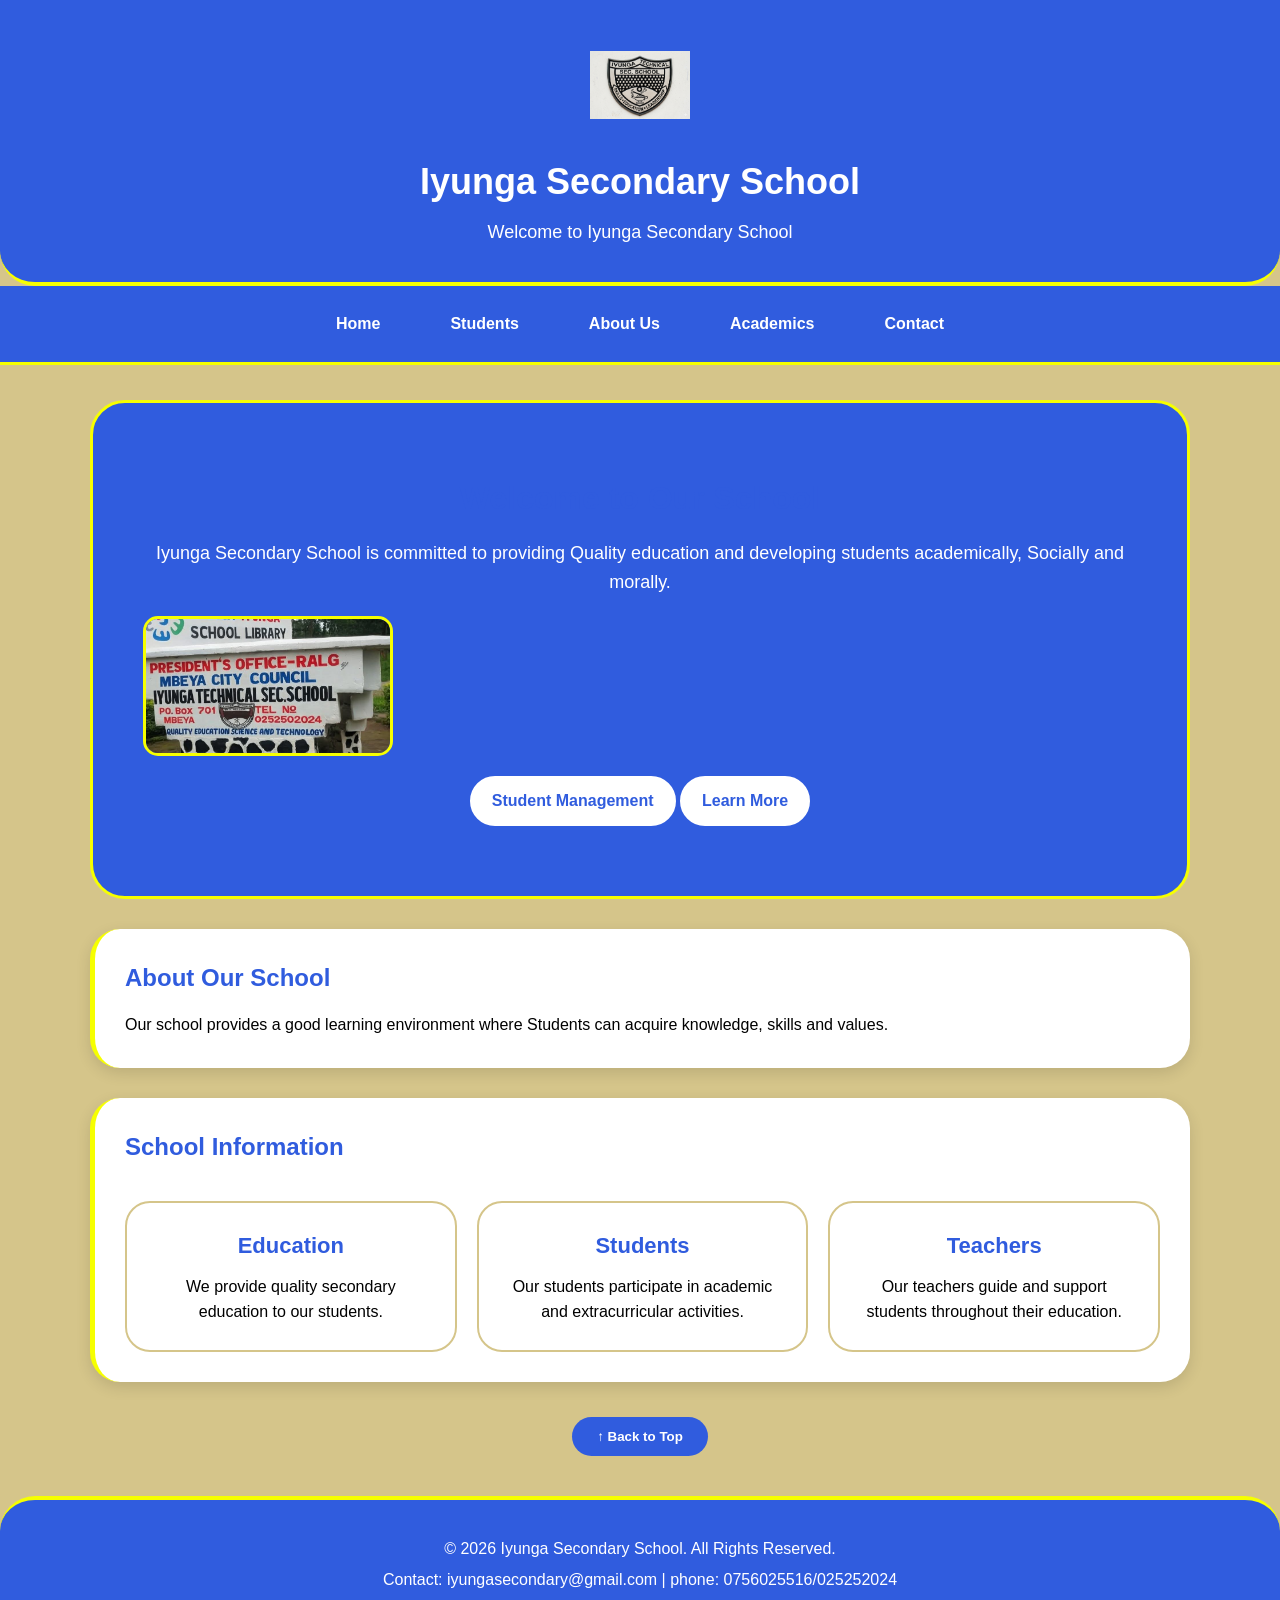
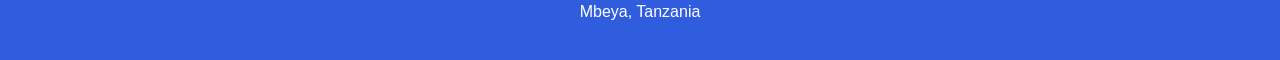
<file: index.html>
<!DOCTYPE html>
<html lang="en">

<head>
    <meta charset="UTF-8">
    <meta name="viewport" content="width=device-width, initial-scale=1.0">
    <title>Iyunga Secondary School</title>

    <link rel="stylesheet" href="css/style.css">
</head>

<body>

    <header>
        <img src="images/logo.png" alt="Iyunga Secondary School Logo" class="school-logo">

        <h1>Iyunga Secondary School</h1>
        <p>Welcome to Iyunga Secondary School</p>
    </header>
    <nav>
        <a href="index.html" class="nav-link">Home</a>
        <a href="students.html" class="nav-link">Students</a>
        <a href="about.html" class="nav-link">About Us</a>
        <a href="academics.html" class="nav-link">Academics</a>
        <a href="contact.html" class="nav-link">Contact</a>
    </nav>
    <main>

        <section class="hero">
            <h2>Welcome to Our School</h2>
            <p>
                Iyunga Secondary School is committed to providing
                Quality education and developing students academically,
                Socially and morally.
            </p>

            <div class="school-slideshow">
                <img id="schoolImage" src="images/school1.jpg" alt="Iyunga Secondary School">
            </div>
            <a href="students.html" class="action-btn">Student Management</a>

            <a href="about.html" class="action-btn">
                Learn More
            </a>

        </section>
        
        <section>
            <h2>About Our School</h2>
            <p>
                Our school provides a good learning environment where
                Students can acquire knowledge, skills and values.
            </p>
        </section>

        <section>
            <h2>School Information</h2>
       <div class="school-info">
        <div class="school-card">    
            <h3>Education</h3>
            <p>We provide quality secondary education to our students.</p>
        </div>

        <div class="school-card">
            <h3>Students</h3>
            <p>Our students participate in academic and extracurricular activities.</p>
        </div>

        <div class="school-card">
            <h3>Teachers</h3>
            <p>Our teachers guide and support students throughout their education.</p>
        </div> 
        
       </div>
        </section>

    </main>

    <button id="backToTop">↑ Back to Top</button>

    <footer>
        <p>&copy; 2026 Iyunga Secondary School. All Rights Reserved.</p>
        <P>Contact: iyungasecondary@gmail.com | phone: 0756025516/025252024</P>
        <p>Mbeya, Tanzania</p>
    </footer>

    <script src="js/script.js"></script>

</body>

</html>
<!-- NOTE:changing school name can later be needed -->
</file>
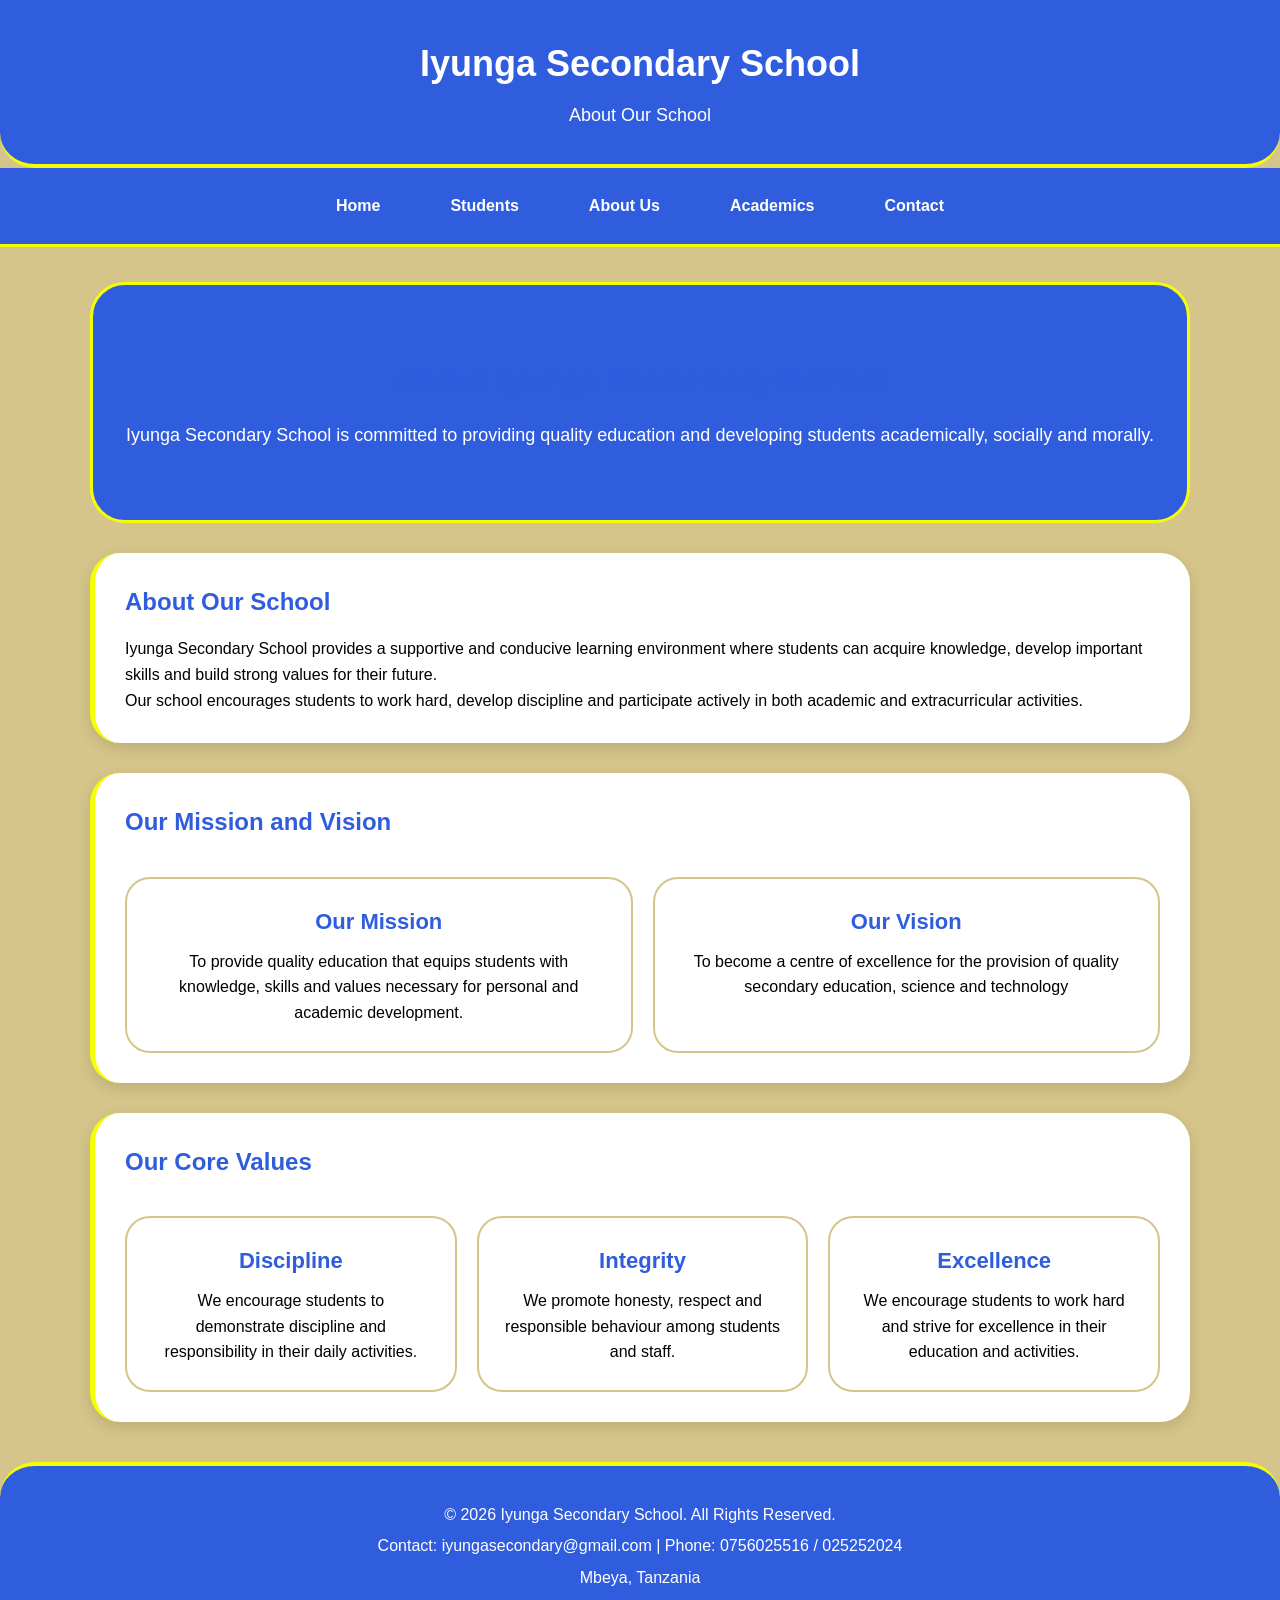
<file: about.html>
<!DOCTYPE html>
<html lang="en">

<head>
    <meta charset="UTF-8">
    <meta name="viewport" content="width=device-width, initial-scale=1.0">

    <title>About Us - Iyunga Secondary School</title>

    <link rel="stylesheet" href="css/style.css">
</head>

<body>

    <!-- Header -->
    <header>
        <h1>Iyunga Secondary School</h1>
        <p>About Our School</p>
    </header>


    <!-- Navigation -->
    <nav>
        <a href="index.html" class="nav-link">Home</a>
        <a href="students.html" class="nav-link">Students</a>
        <a href="about.html" class="nav-link">About Us</a>
        <a href="academics.html" class="nav-link">Academics</a>
        <a href="contact.html" class="nav-link">Contact</a>
    </nav>


    <main>

        <!-- Hero Section -->
        <section class="hero">
            <h2>About Iyunga Secondary School</h2>

            <p>
                Iyunga Secondary School is committed to providing
                quality education and developing students academically,
                socially and morally.
            </p>
        </section>


        <!-- About the School -->
        <section>
            <h2>About Our School</h2>

            <p>
                Iyunga Secondary School provides a supportive and
                conducive learning environment where students can
                acquire knowledge, develop important skills and build
                strong values for their future.
            </p>

            <p>
                Our school encourages students to work hard, develop
                discipline and participate actively in both academic
                and extracurricular activities.
            </p>
        </section>


        <!-- Mission and Vision -->
        <section>
            <h2>Our Mission and Vision</h2>

            <div class="school-info">

                <div class="school-card">
                    <h3>Our Mission</h3>

                    <p>
                        To provide quality education that equips
                        students with knowledge, skills and values
                        necessary for personal and academic development.
                    </p>
                </div>


                <div class="school-card">
                    <h3>Our Vision</h3>

                    <p>
                        To become a centre of excellence for the provision of quality secondary education,
                        science and technology 
                    </p>
                </div>

            </div>
        </section>


        <!-- Core Values -->
        <section>
            <h2>Our Core Values</h2>

            <div class="school-info">

                <div class="school-card">
                    <h3>Discipline</h3>

                    <p>
                        We encourage students to demonstrate discipline
                        and responsibility in their daily activities.
                    </p>
                </div>


                <div class="school-card">
                    <h3>Integrity</h3>

                    <p>
                        We promote honesty, respect and responsible
                        behaviour among students and staff.
                    </p>
                </div>


                <div class="school-card">
                    <h3>Excellence</h3>

                    <p>
                        We encourage students to work hard and strive
                        for excellence in their education and activities.
                    </p>
                </div>

            </div>
        </section>

    </main>


    <!-- Footer -->
    <footer>
        <p>&copy; 2026 Iyunga Secondary School. All Rights Reserved.</p>

        <p>
            Contact: iyungasecondary@gmail.com |
            Phone: 0756025516 / 025252024
        </p>

        <p>Mbeya, Tanzania</p>
    </footer>


    <!-- JavaScript -->
    <script src="js/script.js"></script>

</body>

</html>
</file>
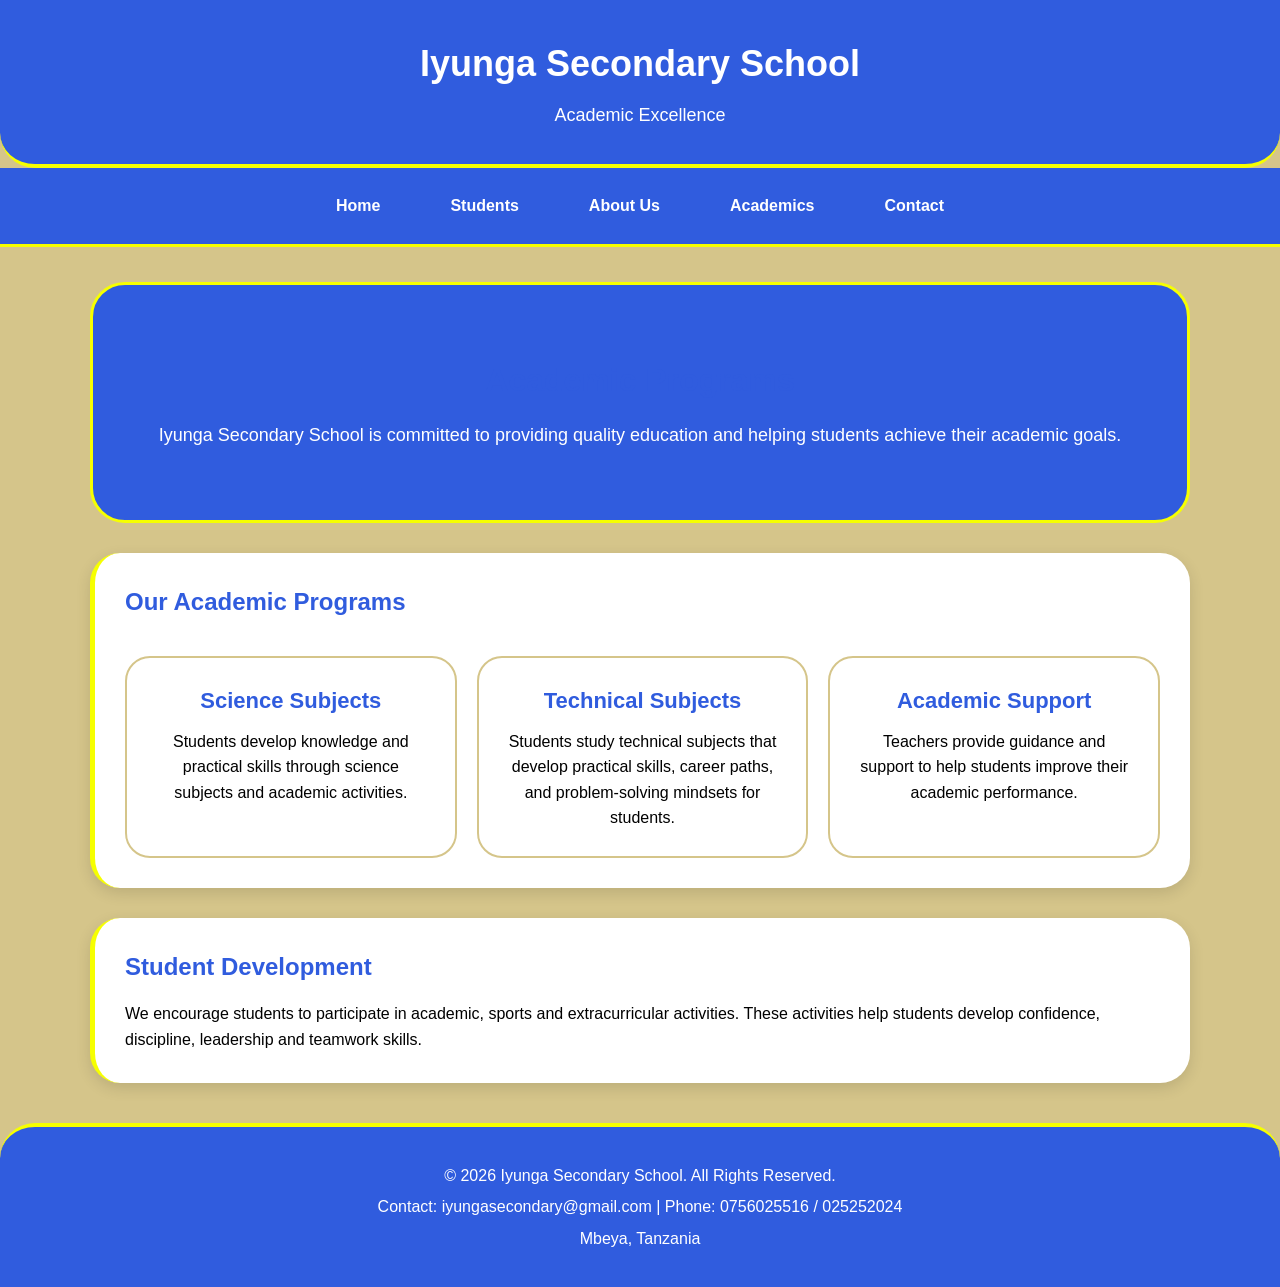
<file: academics.html>
<!DOCTYPE html>
<html lang="en">

<head>
    <meta charset="UTF-8">
    <meta name="viewport" content="width=device-width, initial-scale=1.0">

    <title>Academics - Iyunga Secondary School</title>

    <link rel="stylesheet" href="css/style.css">
</head>

<body>

    <header>
        <h1>Iyunga Secondary School</h1>
        <p>Academic Excellence</p>
    </header>


    <nav>
        <a href="index.html" class="nav-link">Home</a>
        <a href="students.html" class="nav-link">Students</a>
        <a href="about.html" class="nav-link">About Us</a>
        <a href="academics.html" class="nav-link">Academics</a>
        <a href="contact.html" class="nav-link">Contact</a>
    </nav>


    <main>

        <section class="hero">
            <h2>Academic Programs</h2>

            <p>
                Iyunga Secondary School is committed to providing
                quality education and helping students achieve
                their academic goals.
            </p>
        </section>


        <section>
            <h2>Our Academic Programs</h2>

            <div class="school-info">

                <div class="school-card">
                    <h3>Science Subjects</h3>
                    <p>
                        Students develop knowledge and practical skills
                        through science subjects and academic activities.
                    </p>
                </div>

                <div class="school-card">
                    <h3>Technical Subjects</h3>
                    <p>
                        Students study technical subjects that develop
                        practical skills, career paths, and problem-solving mindsets for students.
                    </p>
                </div>

                <div class="school-card">
                    <h3>Academic Support</h3>
                    <p>
                        Teachers provide guidance and support to help
                        students improve their academic performance.
                    </p>
                </div>

            </div>
        </section>


        <section>
            <h2>Student Development</h2>

            <p>
                We encourage students to participate in academic,
                sports and extracurricular activities. These activities
                help students develop confidence, discipline,
                leadership and teamwork skills.
            </p>
        </section>

    </main>


    <footer>
        <p>&copy; 2026 Iyunga Secondary School. All Rights Reserved.</p>
        <p>Contact: iyungasecondary@gmail.com | Phone: 0756025516 / 025252024</p>
        <p>Mbeya, Tanzania</p>
    </footer>


    <script src="js/script.js"></script>

</body>

</html>
</file>
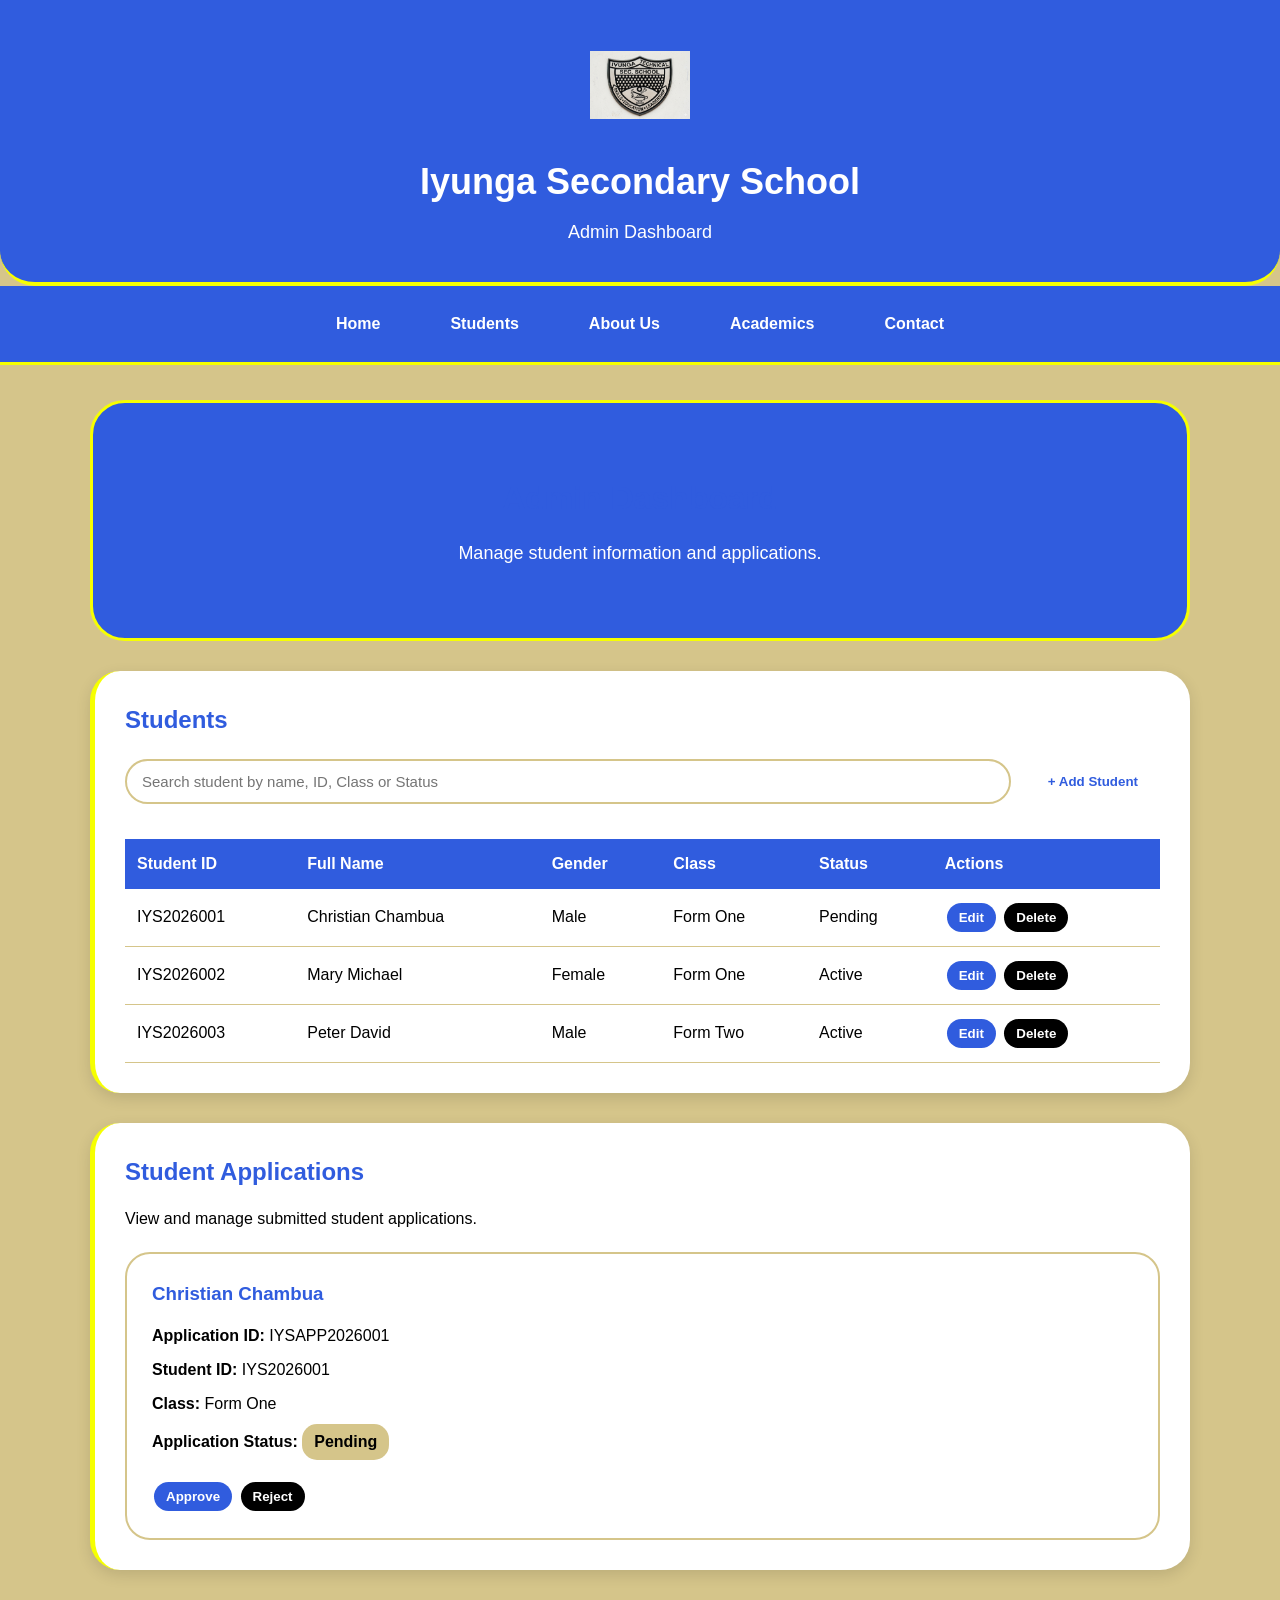
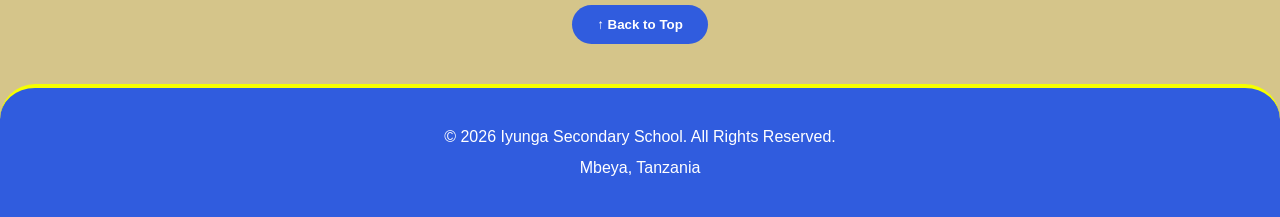
<file: admin.html>
<!DOCTYPE html>
<html lang="en">

<head>
    <meta charset="UTF-8">
    <meta name="viewport" content="width=device-width, initial-scale=1.0">

    <title>Admin Dashboard - Iyunga Secondary School</title>

    <link rel="stylesheet" href="css/style.css">
</head>

<body>

    <header>

        <img src="images/logo.png"
             alt="Iyunga Secondary School Logo"
             class="school-logo">

        <h1>Iyunga Secondary School</h1>

        <p>Admin Dashboard</p>

    </header>


    <nav>

        <a href="index.html">Home</a>
        <a href="students.html">Students</a>
        <a href="about.html">About Us</a>
        <a href="academics.html">Academics</a>
        <a href="contact.html">Contact</a>

    </nav>


    <main>

        <section class="hero">

            <h2>Admin Dashboard</h2>

            <p>
                Manage student information and applications.
            </p>

        </section>


        <section>

    <h2>Students</h2>

    <div class="student-actions">

        <input type="text"
               id="studentSearch"
               placeholder="Search student by name, ID, Class or Status">

        <button type="button" id="addStudentBtn" class="action-btn">
            + Add Student
        </button>

    </div>

    <div class="student-table-container">

                <table class="student-table">

                    <thead>

                        <tr>
                            <th>Student ID</th>
                            <th>Full Name</th>
                            <th>Gender</th>
                            <th>Class</th>
                            <th>Status</th>
                            <th>Actions</th>
                        </tr>

                    </thead>

                    <tbody>

                        <tr>
                            <td>IYS2026001</td>
                            <td>Christian Chambua</td>
                            <td>Male</td>
                            <td>Form One</td>
                            <td>Pending</td>
                            <td>
                                <button class="edit-btn">Edit</button>
                                <button class="delete-btn">Delete</button>
                            </td>
                        </tr>

                        <tr>
                            <td>IYS2026002</td>
                            <td>Mary Michael</td>
                            <td>Female</td>
                            <td>Form One</td>
                            <td>Active</td>
                            <td>
                                <button class="edit-btn">Edit</button>
                                <button class="delete-btn">Delete</button>
                            </td>
                        </tr>

                        <tr>
                            <td>IYS2026003</td>
                            <td>Peter David</td>
                            <td>Male</td>
                            <td>Form Two</td>
                            <td>Active</td>
                            <td>
                                <button class="edit-btn">Edit</button>
                                <button class="delete-btn">Delete</button>
                            </td>
                        </tr>

                    </tbody>

                </table>

            </div>

        </section>


        <section>

    <h2>Student Applications</h2>

    <p>
        View and manage submitted student applications.
    </p>

    <div class="application-card">

        <h3>Christian Chambua</h3>

        <p>
            <strong>Application ID:</strong>
            IYSAPP2026001
        </p>

        <p>
            <strong>Student ID:</strong>
            IYS2026001
        </p>

        <p>
            <strong>Class:</strong>
            Form One
        </p>

        <p>
            <strong>Application Status:</strong>

            <span id="christianStatus" class="status-pending">
                Pending
            </span>
        </p>

        <div class="application-actions">

            <button type="button"
                    id="approveApplicationBtn"
                    class="edit-btn">
                Approve
            </button>

            <button type="button"
                    id="rejectApplicationBtn"
                    class="delete-btn">
                Reject
            </button>

        </div>

    </div>

</section>

    </main>


    <button id="backToTop">↑ Back to Top</button>


    <footer>

        <p>
            &copy; 2026 Iyunga Secondary School.
            All Rights Reserved.
        </p>

        <p>Mbeya, Tanzania</p>

    </footer>


    <script src="js/script.js"></script>

</body>

</html>
</file>
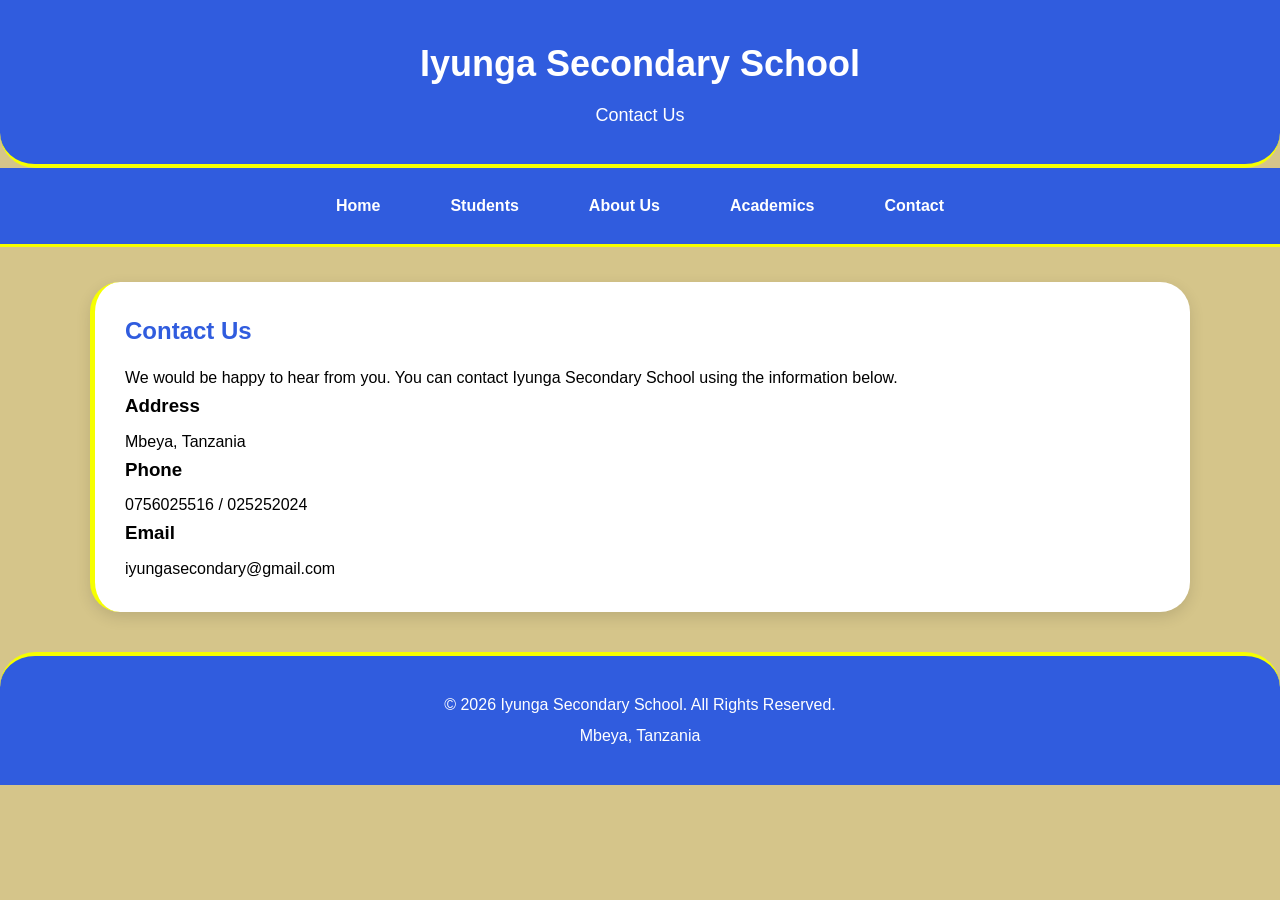
<file: contact.html>
<!DOCTYPE html>
<html lang="en">

<head>
    <meta charset="UTF-8">
    <meta name="viewport" content="width=device-width, initial-scale=1.0">
    <title>Contact - Iyunga Secondary School</title>

    <link rel="stylesheet" href="css/style.css">
    
</head>

<body>

    <header>
        <h1>Iyunga Secondary School</h1>
        <p>Contact Us</p>
    </header>

    <nav>
        <a href="index.html" class="nav-link">Home</a>
        <a href="students.html" class="nav-link">Students</a>
        <a href="about.html" class="nav-link">About Us</a>
        <a href="academics.html" class="nav-link">Academics</a>
        <a href="contact.html" class="nav-link">Contact</a>
    </nav>

    <main>

        <section>
            <h2>Contact Us</h2>

            <p>
                We would be happy to hear from you.
                You can contact Iyunga Secondary School using the
                information below.
            </p>

            <h3>Address</h3>
            <p>Mbeya, Tanzania</p>

            <h3>Phone</h3>
            <p>0756025516 / 025252024</p>

            <h3>Email</h3>
            <p>iyungasecondary@gmail.com</p>
        </section>

    </main>

    <footer>
        <p>&copy; 2026 Iyunga Secondary School. All Rights Reserved.</p>
        <p>Mbeya, Tanzania</p>
    </footer>

    <script src="js/script.js"></script>

</body>

</html>
</file>
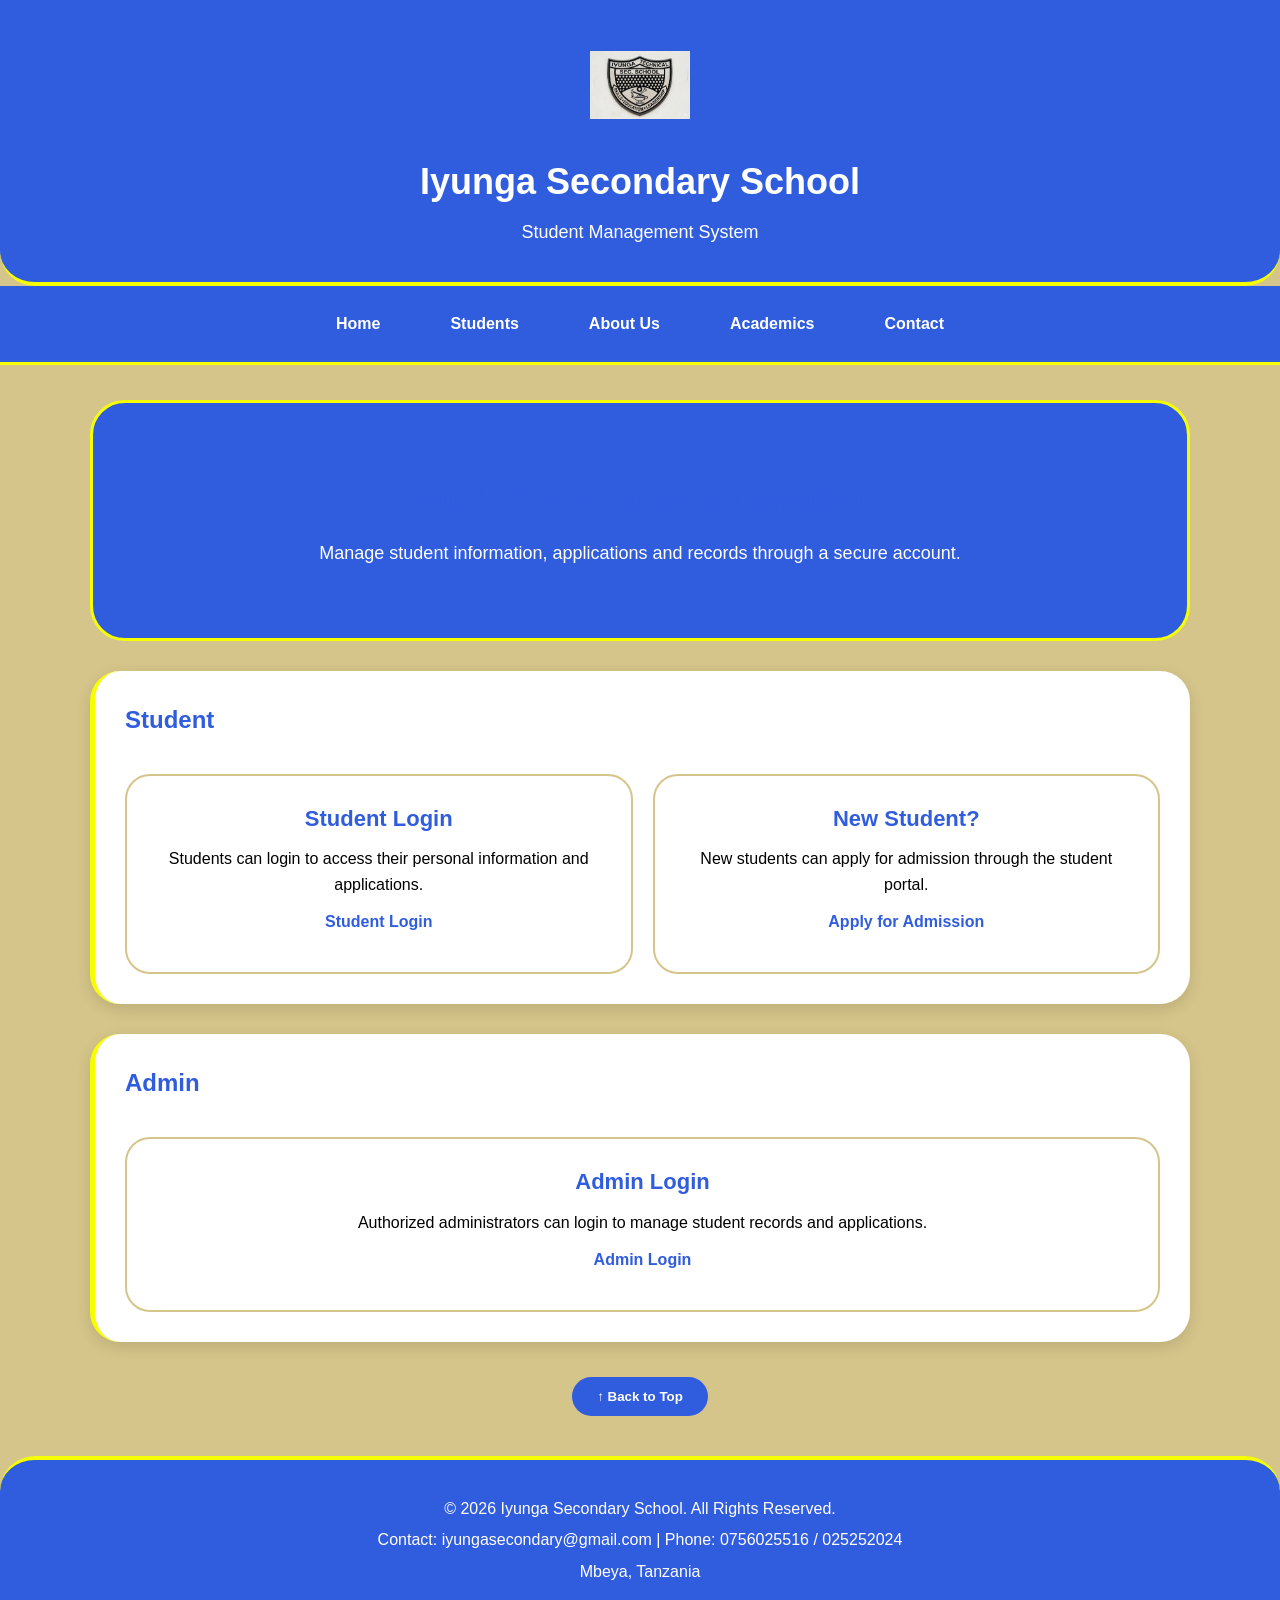
<file: students.html>
<!DOCTYPE html>
<html lang="en">

<head>
    <meta charset="UTF-8">
    <meta name="viewport" content="width=device-width, initial-scale=1.0">

    <title>Student Management - Iyunga Secondary School</title>

    <link rel="stylesheet" href="css/style.css">
</head>

<body>

    <header>

        <img src="images/logo.png"
             alt="Iyunga Secondary School Logo"
             class="school-logo">

        <h1>Iyunga Secondary School</h1>

        <p>Student Management System</p>

    </header>


    <nav>

        <a href="index.html">Home</a>
        <a href="students.html">Students</a>
        <a href="about.html">About Us</a>
        <a href="academics.html">Academics</a>
        <a href="contact.html">Contact</a>

    </nav>


    <main>

        <!-- STUDENT MANAGEMENT INTRODUCTION -->

        <section class="hero">

            <h2>Student Management System</h2>

            <p>
                Manage student information, applications and records
                through a secure account.
            </p>

        </section>


        <!-- STUDENT ACCESS -->

        <section>

            <h2>Student</h2>

            <div class="school-info">

                <div class="school-card">

                    <h3>Student Login</h3>

                    <p>
                        Students can login to access their personal
                        information and applications.
                    </p>

                    <a href="studentportal.html" class="action-btn">
                        Student Login
                    </a>

                </div>


                <div class="school-card">

                    <h3>New Student?</h3>

                    <p>
                        New students can apply for admission
                        through the student portal.
                    </p>

                    <a href="application.html" class="action-btn">
                        Apply for Admission
                    </a>

                </div>

            </div>

        </section>


        <!-- ADMIN ACCESS -->

        <section>

            <h2>Admin</h2>

            <div class="school-info">

                <div class="school-card">

                    <h3>Admin Login</h3>

                    <p>
                        Authorized administrators can login to manage
                        student records and applications.
                    </p>

                    <a href="admin.html" class="action-btn">
                        Admin Login
                    </a>

                </div>

            </div>

        </section>

    </main>


    <button id="backToTop">↑ Back to Top</button>


    <footer>

        <p>
            &copy; 2026 Iyunga Secondary School.
            All Rights Reserved.
        </p>

        <p>
            Contact: iyungasecondary@gmail.com |
            Phone: 0756025516 / 025252024
        </p>

        <p>Mbeya, Tanzania</p>

    </footer>


    <script src="js/script.js"></script>

</body>

</html>
</file>
<file: css/style.css>
/*GENERAL STYLING*/

* {
    box-sizing: border-box;
    margin: 0;
    padding: 0;
}

body {
    background-color: #D5C58A;
    color: #000000;
    font-family: Arial, sans-serif;
    line-height: 1.6;
}


/*HEADER*/

header {
    background-color: #305CDE;
    color: #FFFFFF;
    text-align: center;
    padding: 35px 20px;
    border-bottom: 4px solid #F6FF00;

    /* Rounded corners */
    border-radius: 0 0 35px 35px;
}

header h1 {
    font-size: 36px;
    margin-bottom: 8px;
}

header p {
    font-size: 18px;
}
.school-logo {
    width: 100px;
    height: 100px;
    object-fit: contain;
    margin-bottom: 10px;
}


/*NAVIGATION*/

nav {
    background-color: #305CDE;

    display: flex;
    justify-content: center;
    align-items: center;
    gap: 20px;

    padding: 15px 20px;

    border-bottom: 3px solid #F6FF00;
}

nav a {
    color: #FFFFFF;
    text-decoration: none;
    font-weight: bold;

    padding: 10px 25px;

    border-radius: 30px;

    transition: 0.3s;
}

nav a:hover {
    background-color: #FFFFFF;
    color: #305CDE;
}


/*MAIN*/

main {
    width: 90%;
    max-width: 1100px;
    margin: 35px auto;
}


/*HERO SECTION*/

.hero {
    background-color: #305CDE;
    color: #FFFFFF;

    text-align: center;

    padding: 70px 30px;

    margin-bottom: 30px;

    border: 3px solid #F6FF00;

    /* Rounded corners */
    border-radius: 35px;
    /*AMIMATION*/
    animation: fadeIn 1.5s ease-in-out;
    
}

.hero h2 {
    font-size: 32px;
    margin-bottom: 15px;
}

.hero p {
    font-size: 18px;
}

/*SCHOOL IMAGE SLIDESHOW*/
.school-slideshow {
    width: 100%;
    max-width: 250px;
    height: 140px;
    margin: 20px 0 20px 20px;
    overflow: hidden;
    border-radius: 15px;
    border: 3px solid #F6FF00;
}
.school-slideshow img {
    width: 100%;
    height: 100%;
    object-fit: cover;
    display: block;
}


/* NORMAL CONTENT SECTIONS*/

main section:not(.hero) {
    background-color: #FFFFFF;

    padding: 30px;

    margin-bottom: 30px;

    /* Rounded box */
    border-radius: 30px;

    border-left: 5px solid #F6FF00;

    /* Soft shadow */
    box-shadow: 0 5px 15px rgba(0, 0, 0, 0.12);
}

main section h2 {
    color: #305CDE;
    margin-bottom: 15px;
}

main section h3 {
    color: #000000;
    margin-bottom: 8px;
}


/*SCHOOL INFORMATION*/

/*Make Education, Students and Teachers
   separate boxes*/

.school-card {
    background-color: #FFFFFF;

    border: 2px solid #D5C58A;

    border-radius: 25px;

    padding: 25px;

    margin-top: 20px;

    text-align: center;

    transition: 0.3s;
}

.school-card:hover {
    border-color: #F6FF00;

    transform: translateY(-3px);
}

.school-card h3 {
    color: #305CDE;
    font-size: 22px;
    margin-bottom: 10px;
}
/*School INFO -horizontal*/
.school-info {
    display: flex;
    gap: 20px;
}

.school-card {
    flex: 1;
}

/*FOOTER*/

footer {
    background-color: #305CDE;
    color: #FFFFFF;

    text-align: center;

    padding: 30px 20px;

    margin-top: 40px;

    border-top: 4px solid #F6FF00;

    border-radius: 35px 35px 0 0;
}

footer p {
    margin: 6px 0;
}


/*RESPONSIVE DESIGN*/

@media (max-width: 768px) {

    header {
        padding: 30px 15px;
        border-radius: 0 0 30px 30px;
    }

    header h1 {
        font-size: 28px;
    }

    header p {
        font-size: 15px;
    }

    nav {
        flex-direction: row;
        flex-wrap: wrap;
        gap: 5px;
    }

    nav a {
        padding: 8px 12px;
        font-size: 13px;
    }

    main {
        width: 92%;
        margin: 25px auto;
    }

    .hero {
        padding: 45px 20px;
        border-radius: 30px;
    }

    .hero h2 {
        font-size: 25px;
    }

    .hero p {
        font-size: 15px;
    }

    main section:not(.hero) {
        padding: 22px;
        border-radius: 25px;
    }
    
    .school-info {
        flex-direction: column;
    }

    .school-card {
        width: 100%;
        padding: 20px;
        border-radius: 22px;
    }

    footer {
        border-radius: 30px 30px 0 0;
        font-size: 13px;
    }
}

/*SMALL PHONES*/

@media (max-width: 480px) {

    header h1 {
        font-size: 24px;
    }

    nav {
        gap: 2px;
    }

    nav a {
        padding: 7px 9px;
        font-size: 12px;
    }

    .hero {
        padding: 40px 18px;
    }

    .hero h2 {
        font-size: 22px;
    }

    .hero p {
        font-size: 14px;
    }

    main section:not(.hero) {
        padding: 20px;
    }

    .school-card h3 {
        font-size: 19px;
    }
}

@keyframes fadeIn {
    from {
        opacity: 0;
        transform: translateY(20px);
    }

    to {
        opacity: 1;
        transform: translateY(0);
    }
}

/*top button*/
#backToTop {
    display: block;
    margin: 20px auto;
    padding: 12px 25px;
    background-color: #305CDE;
    color: #FFFFFF;
    border: none;
    border-radius: 25px;
    font-weight: bold;
    cursor: pointer;
}

#backToTop:hover {
    background-color: #F6FF00;
    color: #000000;
}

.action-btn {
    display: inline-block;
    padding: 10px 20px;
    background-color: #FFFFFF;
    color: #305CDE;
    text-decoration: none;
    font-weight: bold;
    border-radius: 25px;
    border: 2px solid #FFFFFF;
    transition: 0.3s;
}

.action-btn:hover {
    background-color: #F6FF00;
    color: #000000;
}

/*STUDENT APPLICATION FORM*/

form {
    max-width: 750px;
    margin: 25px auto 0;
}

form h3 {
    color: #305CDE;
    margin: 25px 0 12px;
}

form label {
    display: block;
    font-weight: bold;
    margin-top: 15px;
}

form input,
form select {
    width: 100%;
    padding: 12px;
    margin-top: 6px;
    border: 2px solid #D5C58A;
    border-radius: 10px;
    font-size: 15px;
    font-family: Arial, sans-serif;
}

form input:focus,
form select:focus {
    outline: none;
    border-color: #305CDE;
}

form .action-btn {
    margin-top: 25px;
    cursor: pointer;
}

/*aplication sms*/
#applicationMessage {
    text-align: center;
    margin-top: 20px;
    font-weight: bold;
    color: #305CDE;
}
/*STUDENT MANAGEMENT UI*/

.student-actions {
    display: flex;
    justify-content: space-between;
    align-items: center;
    gap: 15px;
    margin: 20px 0;
}

.student-actions input {
    flex: 1;
    padding: 12px 15px;
    border: 2px solid #D5C58A;
    border-radius: 25px;
    font-size: 15px;
    font-family: Arial, sans-serif;
}

.student-actions input:focus {
    outline: none;
    border-color: #305CDE;
}


/*STUDENT TABLE*/

.student-table-container {
    width: 100%;
    overflow-x: auto;
}

.student-table {
    width: 100%;
    border-collapse: collapse;
    margin-top: 15px;
    background-color: #FFFFFF;
}

.student-table th {
    background-color: #305CDE;
    color: #FFFFFF;
    padding: 12px;
    text-align: left;
}

.student-table td {
    padding: 12px;
    border-bottom: 1px solid #D5C58A;
}

.student-table tr:hover {
    background-color: #f5f5f5;
}


/*EDIT AND DELETE BUTTONS*/

.edit-btn,
.delete-btn {
    padding: 7px 12px;
    border: none;
    border-radius: 15px;
    font-weight: bold;
    cursor: pointer;
    margin: 2px;
}

.edit-btn {
    background-color: #305CDE;
    color: #FFFFFF;
}

.delete-btn {
    background-color: #000000;
    color: #FFFFFF;
}

.edit-btn:hover {
    background-color: #F6FF00;
    color: #000000;
}

.delete-btn:hover {
    background-color: #F6FF00;
    color: #000000;
}


/*MOBILE STUDENT TABLE*/

@media (max-width: 768px) {

    .student-actions {
        flex-direction: column;
        align-items: stretch;
    }

    .student-actions input {
        width: 100%;
    }

    .student-actions .action-btn {
        text-align: center;
    }

}

/*responsive table*/
.student-table-container {
    width: 100%;
    overflow-x: auto;
}

/*APPLICATION STATUS*/

.application-card {
    background-color: #FFFFFF;
    border: 2px solid #D5C58A;
    border-radius: 25px;
    padding: 25px;
    margin-top: 20px;
}

.application-card h3 {
    color: #305CDE;
    margin-bottom: 15px;
}

.application-card p {
    margin: 8px 0;
}

.application-actions {
    margin-top: 20px;
}

.status-pending,
.status-approved,
.status-rejected {
    display: inline-block;
    padding: 5px 12px;
    border-radius: 15px;
    font-weight: bold;
}

.status-pending {
    background-color: #D5C58A;
    color: #000000;
}

.status-approved {
    background-color: #305CDE;
    color: #FFFFFF;
}

.status-rejected {
    background-color: #000000;
    color: #FFFFFF;
}

/*STUDENT APPLICATION STATUS*/

.application-status-card {
    background-color: #FFFFFF;
    border: 2px solid #D5C58A;
    border-radius: 25px;
    padding: 25px;
    margin-top: 20px;
}

.application-status-card p {
    margin: 10px 0;
}

.application-status-card strong {
    color: #305CDE;
}

/*STUDENT PROFILE*/

.student-profile {
    display: flex;
    align-items: flex-start;
    gap: 30px;
    margin-top: 20px;
}

.student-photo-container {
    flex-shrink: 0;
}

.student-profile-photo {
    width: 150px;
    height: 180px;
    object-fit: cover;
    border-radius: 15px;
    border: 3px solid #305CDE;
    background-color: #D5C58A;
}

.student-details {
    flex: 1;
}

.student-details p {
    margin: 10px 0;
}

.student-details strong {
    color: #305CDE;
}


/*PROFILE EDIT FORM*/

.profile-edit-form {
    display: none;

    max-width: 600px;

    margin-top: 25px;

    padding: 25px;

    background-color: #f8f8f8;

    border: 2px solid #D5C58A;

    border-radius: 20px;
}

.profile-edit-form h3 {
    color: #305CDE;
    margin-bottom: 15px;
}

.profile-edit-form label {
    display: block;

    font-weight: bold;

    margin-top: 15px;
}

.profile-edit-form input {
    width: 100%;

    padding: 12px;

    margin-top: 6px;

    border: 2px solid #D5C58A;

    border-radius: 10px;

    font-size: 15px;

    font-family: Arial, sans-serif;
}

.profile-edit-form input:focus {
    outline: none;

    border-color: #305CDE;
}

.profile-edit-form .action-btn {
    margin-top: 20px;

    margin-right: 8px;

    cursor: pointer;
}

#profileMessage {
    margin-top: 15px;

    font-weight: bold;

    color: #305CDE;
}


/*MOBILE STUDENT PROFILE*/

@media (max-width: 768px) {

    .student-profile {
        flex-direction: column;

        align-items: center;

        text-align: left;
    }

    .student-profile-photo {
        width: 140px;
        height: 170px;
    }

    .student-details {
        width: 100%;
    }

}
</file>
